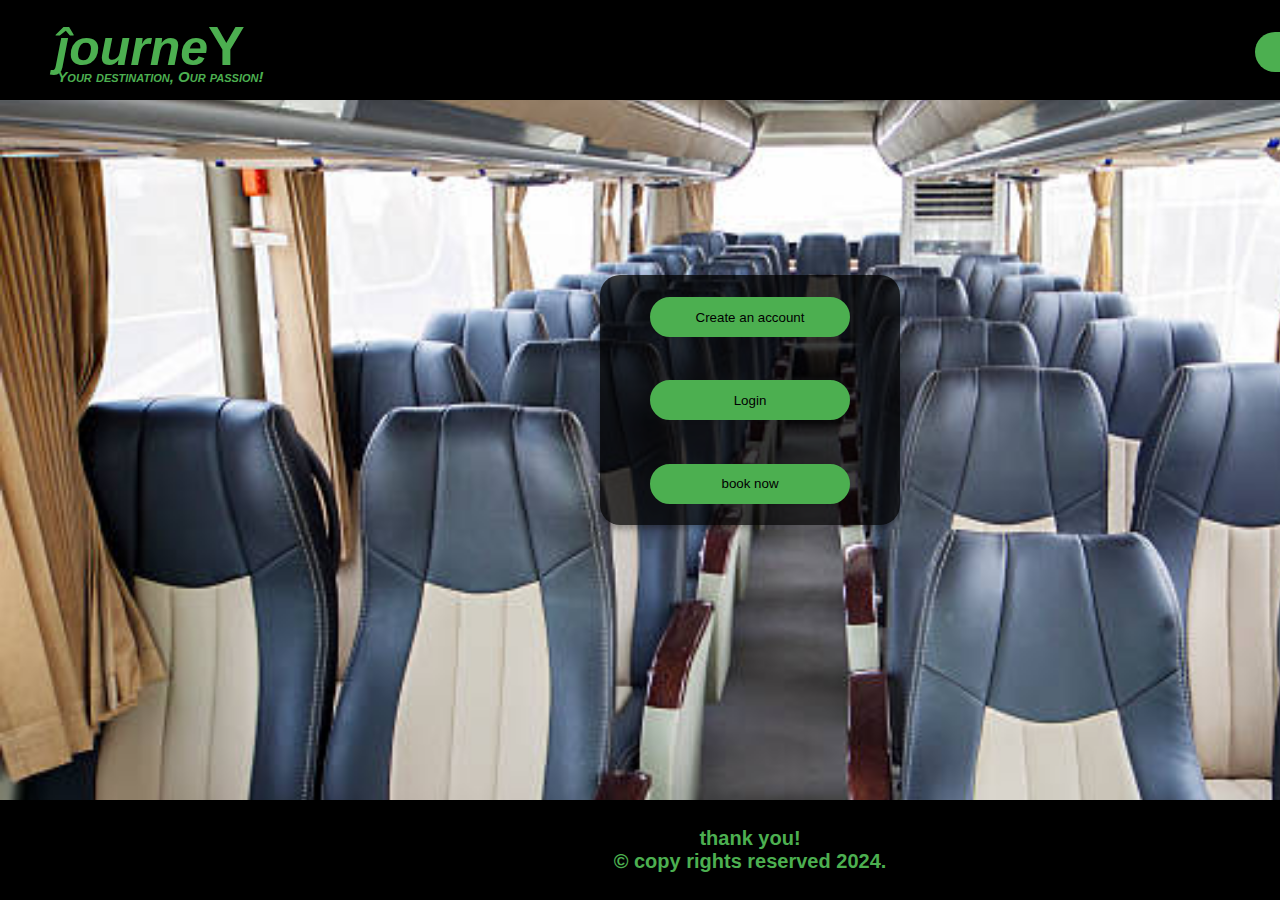
<file: index.html>
<!DOCTYPE html>
<html lang="en">

<head>
    <meta charset="UTF-8">
    <meta name="viewport" content="width=device-width, initial-scale=1.0">
    <title>journeY</title>
    <style>
        * {
            margin: 0px;
            padding: 0px;
        }

        nav {
            position: fixed;
            height: 100px;
            width: 1500px;
            background-color: black;
            display: flex;
            flex-direction: row;
            justify-content: flex-start;
            align-items: center;
            align-content: center;


            #p {
                width: 300px;
                display: flex;
                flex-direction: column;
                justify-content: center;
                align-items: center;
                line-height: 50px;
                font-size: 50px;
                font-weight: bolder;
                font-style: italic;
                font-family: 'Gill Sans', 'Gill Sans MT', Calibri, 'Trebuchet MS', sans-serif;
                color: #4caf50;
            }

            #contact {
                margin-bottom: 10px;
                position: absolute;
                right: 70px;
                height: 100px;
                width: 200px;
                display: flex;
                flex-direction: column;
                justify-content: center;
                align-items: center;
            }

        }

        #section {
            margin: 0px;
            padding: 0px;
            height: 800px;
            width: 1500px;
            background-image: url(bus.jpg);
            background-repeat: no-repeat;
            background-size: cover;
            display: flex;
            flex-direction: column;
            justify-content: center;
            align-content: center;
            align-items: center;


            #account {
                margin: 0px;
                padding: 0px;
                width: 300px;
                height: 250px;
                background-color: black;
                display: flex;
                flex-direction: column;
                justify-items: center;
                justify-content: center;
                align-content: center;
                border-radius: 10px;
                background: rgba(0, 0, 0, 0.75);
                box-shadow: 0 4px 6px rgba(0, 0, 0, 0.3);
                border: 1px solid rgba(255, 255, 255, 0.3);

                align-items: center;
                border: 2px;
                border-radius: 20px;

                .button {
                    margin: auto;
                    height: 65px;
                    width: 200px;

                }
            }
        }

        button {
            height: 40px;
            width: 200px;
            margin-top: 13px;
            cursor: pointer;

        }

        footer {
            margin: 0px;
            padding: 0px;
            height: 100px;
            width: 1500px;
            display: flex;
            flex-direction: row;
            justify-content: center;
            align-items: center;
            background-color: black;
            color: #4caf50;
            font-size: 20px;
            font-weight: bolder;

        }

        p {
            font-family: 'Lucida Sans', 'Lucida Sans Regular', 'Lucida Grande', 'Lucida Sans Unicode', Geneva, Verdana, sans-serif;
        }



        #logotag {
            font-size: 15px;
            line-height: 7px;
            font-variant: small-caps;

        }
    </style>
</head>

<body>
    <div id="nav">
        <header>
            <nav>
                <div id="p">
                    <p id="logotext">&jcirc;ourne<span style="font-size: 55px; font-style: normal;">Y</span></p>

                    <p id="logotag">&nbsp;&nbsp;&nbsp;&nbsp;&nbsp;Your destination, Our passion!</p>

                </div>
                <div id="contact">
                    <button onclick="location.href='mailto:nandishashokmannur@gmail.com';"
                        style="width: 150px;border: 2px;border-radius: 20px;background-color:#4caf50;">
                        contact us
                    </button>

                </div>
            </nav>
        </header>
    </div>

    <div id="section">
        <section>
            <div id="account">
                <div class="button">
                    <button onclick="location.href='account.html';"
                        style="border: 2px solid #4caf50;border-radius: 20px; background-color: #4caf50;margin-bottom: 50px;">
                        Create an account
                    </button>
                </div>

                <div class="button">
                    <button onclick="location.href='login.html';"
                        style="border: 2px solid #4caf50;border-radius: 20px; background-color: #4caf50;">
                        Login
                    </button>
                </div>
                <div class="button">
                    <button onclick="location.href='book.html';"
                        style="border: 2px solid #4caf50;border-radius: 20px; background-color: #4caf50;">
                        book now
                    </button>
                </div>
            </div>
        </section>
    </div>
    <div id="footer">
        <footer>
            <div>
                <p style="text-align: center;">thank you!</p>
                <p>&copy copy rights reserved 2024.</p>

            </div>
        </footer>
    </div>
</body>

</html>
</file>
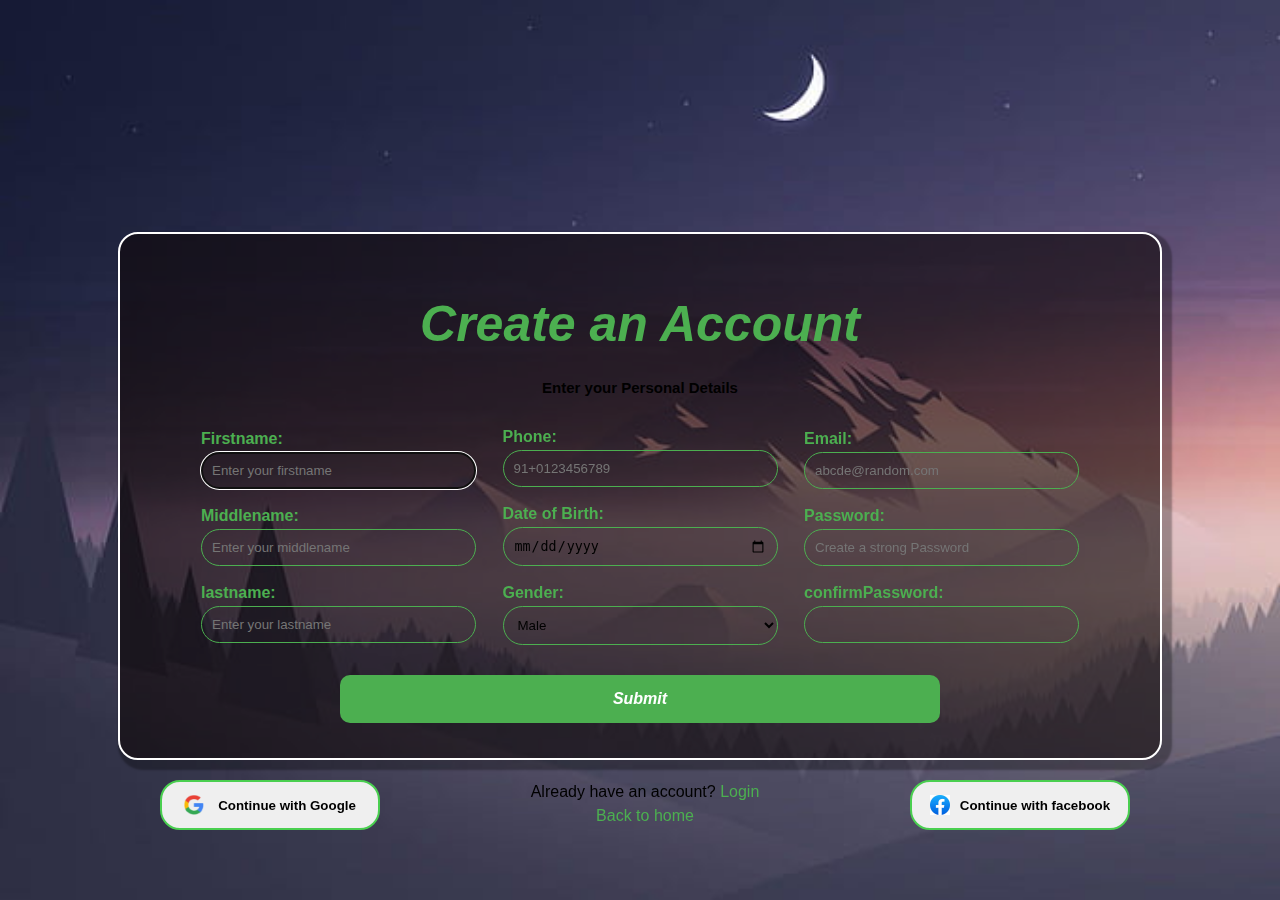
<file: account.html>
<!DOCTYPE html>
<html>

<head>
    <title>HTML Login Form</title>
    <link rel="stylesheet" href="account.css">
</head>

<body id="aa">
    <div id="blur">


        <div id="pain">

            <div id="pain1">
                <h1 id="p1">Create an Account</h1>
                <h3 id="p2">Enter your Personal Details</h3>
            </div>
            <div id="pain2">
                <form action="">
                    <div id="nand">
                        <div id="name">
                            <label class="p3" for="first">
                                Firstname:
                            </label>
                            <input class="p5" type="text" id="first" name="first" placeholder="Enter your firstname"
                                autocomplete="on" required autofocus>

                            <label class="p3" for="Middlename">
                                Middlename:
                            </label>
                            <input class="p5" type="text" id="Middlename" name="Middlename"
                                placeholder="Enter your middlename" autocomplete="on">
                            <label class="p3" for="lastname">
                                lastname:
                            </label>
                            <input class="p5" type="text" id="lastname" name="lastname"
                                placeholder="Enter your lastname" autocomplete="on" required>
                        </div>
                        <div id="Phone">
                            <label class="p3" for="Phone">
                                Phone:
                            </label>
                            <input class="p5" type="tel" id="Phone" name="Phone" placeholder="91+0123456789"
                                pattern="[0-9]{2}+[0-9]{10}" required>
                            <label id="p3" for="Dateofbirth">
                                Date of Birth:
                            </label>
                            <input class="p5" type="date" id="Dateofbirth" name="Dateofbirth" required>
                            <label class="p3" for="Gender">
                                Gender:
                            </label>
                            <select class="p5" type="Gender" id="Gender" name="Gender" required>
                                <option value="Male">Male</option>
                                <option value="ale">Female</option>
                                <option value="Male">Other</option>
                            </select>
                        </div>
                        <div id="email">
                            <label class="p3" for="Email">
                                Email:
                            </label>
                            <input class="p5" type="email" id="Email" name="Email" placeholder="abcde@random.com"
                                required autocomplete="on">

                            <label class="p3" for="Password">
                                Password:
                            </label>
                            <input class="p5" type="password" id="Password" name="Password"
                                placeholder="Create a strong Password" required>
                            <label class="p3" for="confirmPassword">
                                confirmPassword:
                            </label>
                            <input class="p5" type="password" id="confirmPassword" name="confirmPassword" required>
                        </div>
                    </div>

                    <div class="wrap">
                        <button type="submit">
                            Submit
                        </button>
                    </div>
                </form>
            </div>


        </div>
    </div>
  
    <div id="b">
        <div id="ba">
            <button id="google" style="border: 2px solid #4acf50; border-radius: 20px;"
                onclick="location.href='google.com';">
                <div class="b1">
                    <img src="google2.png" alt="google">
                    <p>Continue with Google</p>
                </div>
            </button>
            <div id="b2"> Already have an account?
                <a class="back" href="login.html">
                    Login
                </a>
                <br>
                <a class="back" href="/">Back to home</a>
            </div>
            <button id="facebook" style="border: 2px solid #4acf50; border-radius: 20px;"
                onclick="location.href='facebook.com';">
                <div class="b1">
                    <img src="facebook1.png" alt="facebook">
                    <p>Continue with facebook</p>
                </div>
            </button>
        </div>

    </div>


</body>

</html>
</file>
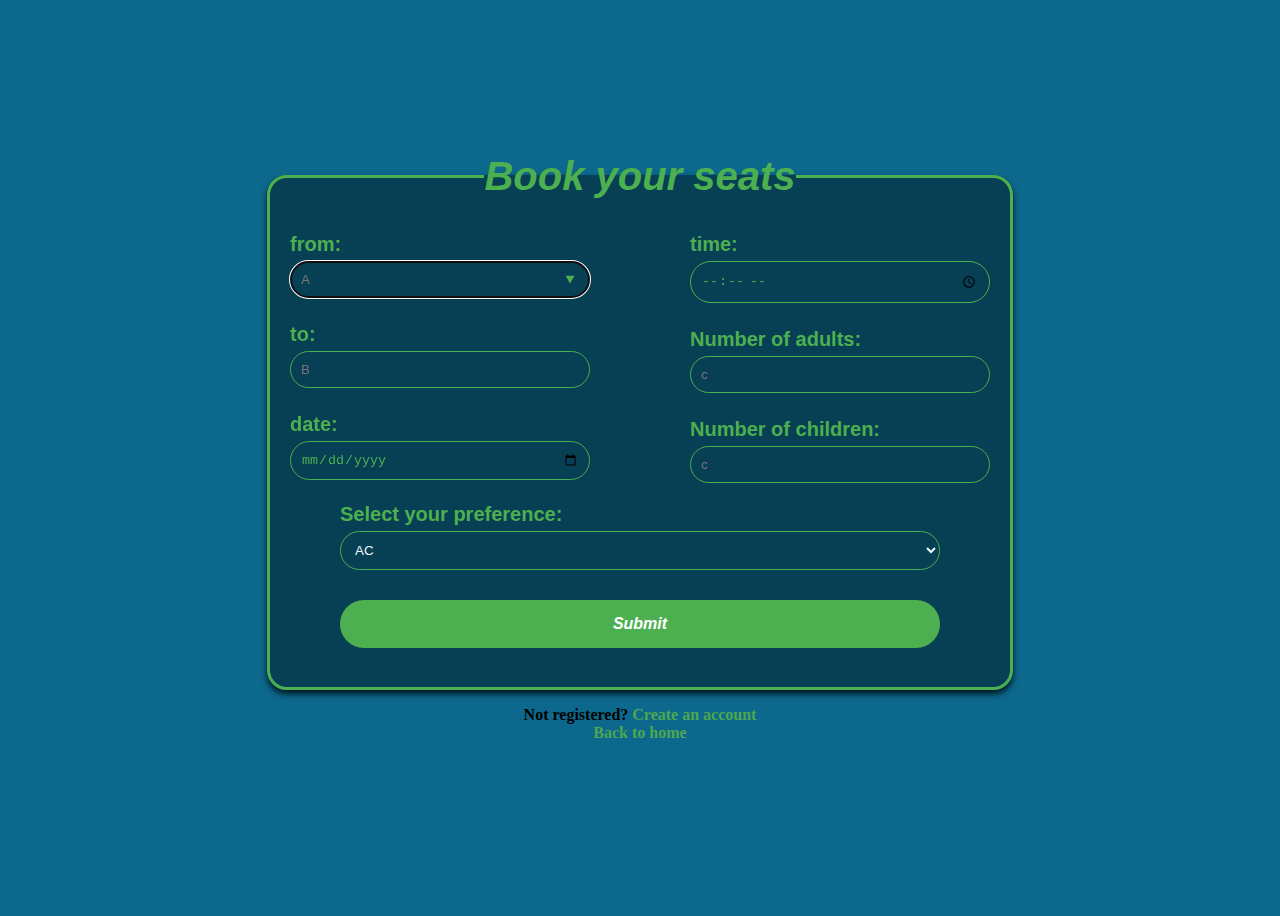
<file: book.html>
<!DOCTYPE html>
<html>

<head>
    <title>booking page</title>
    <link rel="stylesheet" href="book.css">
    <link rel="icon" href="Screenshot_18.png">
</head>

<body id="book1">

    <div class="book2">
        <fieldset id="book3">
            <legend>Book your seats</legend>


            <form action="">
                <div id="s">
                    <div id="p">
                        <label for="from" id="a">
                            from:
                        </label>
                        <input type="text" id="from" list="fro" name="from" placeholder="A" required autofocus="on">
                        <datalist id="fro">
                            <option>banglore</option>
                            <option>bagalkot</option>
                            <option>hubli</option>
                        </datalist>

                        <label for="to" id="b">
                            to:
                        </label>
                        <input type="text" id="to" list="fro" name="to" placeholder="B" required>

                        <label for="date" id="c">
                            date:
                        </label>

                        <input type="date" id="date" name="date" placeholder="B" min="2024-11-18" max="2024-11-25"
                            required>
                    </div>
                    <div id="q">
                        <label for="time" id="d">
                            time:
                        </label>
                        <input type="time" id="time" name="time" placeholder="B" min="" max="" required>

                        <label for="numberofadults" id="e">
                            Number of adults:
                        </label>
                        <input type="number" id="numberofadults" name="numberofadults" placeholder="c" min="1" max="20"
                            required>
                        <label for="numberofchildren" id="f">
                            Number of children:
                        </label>
                        <input type="number" id="numberofchildren" name="numberofchildren" placeholder="c" min="0"
                            max="20" required>
                    </div>
                </div>
                <div id="r">
                    <label for="service-type" id="g" class="wrap">Select your preference:</label>
                    <select id="service-type" name="service-type" required>
                        <option value="ac">AC</option>
                        <option value="non_ac">Non-AC</option>
                    </select>


                    <div class="wrap">
                        <button type="submit">Submit</button>
                    </div>
                </div>
            </form>
        </fieldset>
        <div id="t">
            <p style="text-align: center;font-weight: bolder;">Not registered?
                <a href="account.html" style="text-decoration: none;color: #4ca750;">
                    Create an account
                </a>
                <br>
                <a href="/" style="text-decoration: none;color: #4ca750;">Back to home</a>
            </p>
        </div>
    </div>

</body>

</html>
</file>
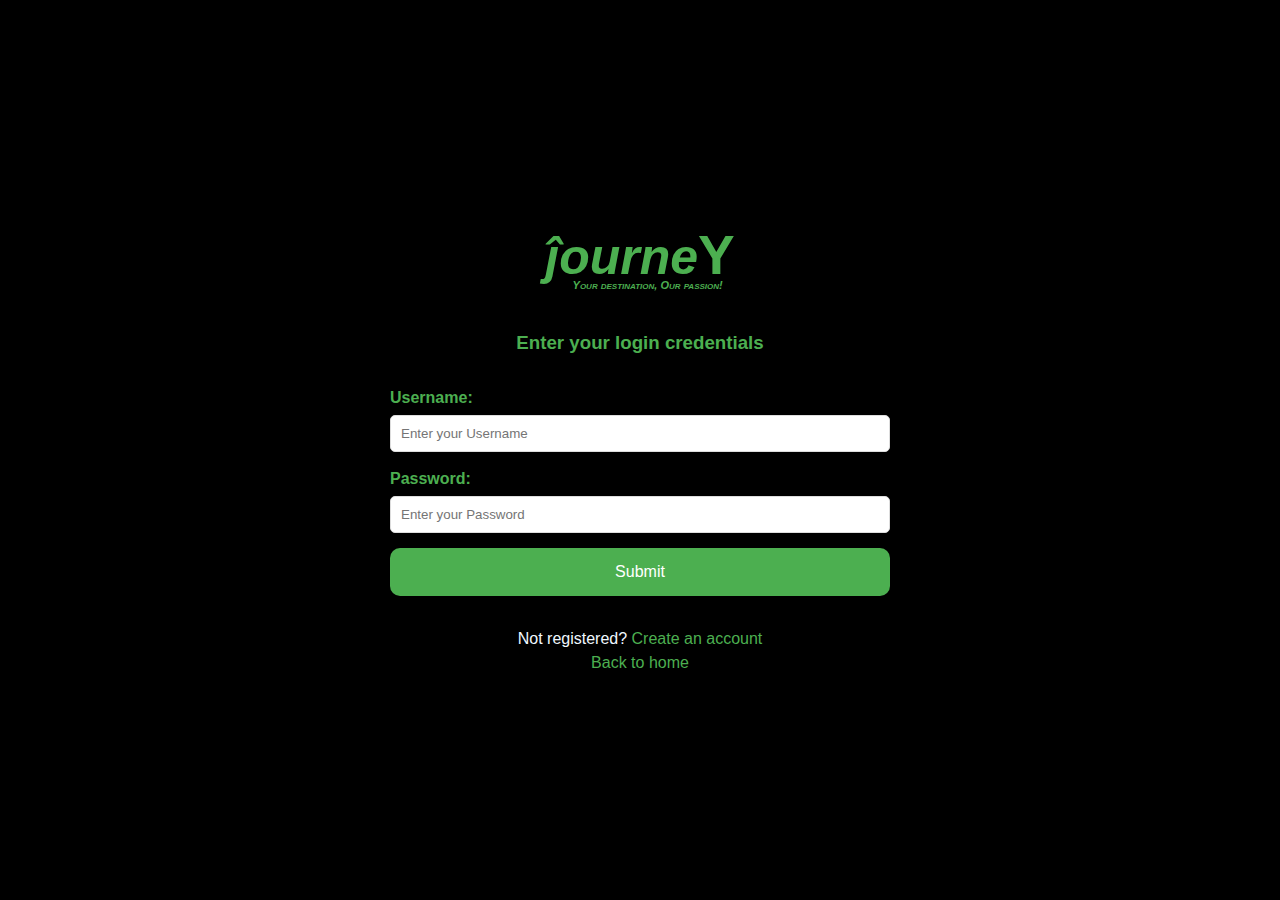
<file: login.html>
<!DOCTYPE html>
<html>

<head>
    <title>HTML Login Form</title>
    <link rel="stylesheet" href="login.css">
</head>

<body>
    <div class="main">

        <h1>
            <div id="p">
                <p id="logotext">&jcirc;ourne<span style="font-size: 55px; font-style: normal;">Y</span></p>

                <p id="logotag">&nbsp;&nbsp;&nbsp;&nbsp;&nbsp;Your destination, Our passion!</p>
            </div>
        </h1>


        <h3 style="color: #4caf50;">Enter your login credentials</h3>
<div id="form">
        <form action="">
            <label for="first">
                Username:
            </label>
            <input type="text" id="first" name="first" placeholder="Enter your Username" required>

            <label for="password">
                Password:
            </label>
            <input type="password" id="password" name="password" placeholder="Enter your Password" required>

            <div class="wrap">
                <button type="submit">
                    Submit
                </button>
            </div>
        </form>
    </div>
        <p style="color: aliceblue;">Not registered?
            <a href="account.html" style="text-decoration: none;color: #4caf50;">
                Create an account
            </a>
            <br>
            <a href="/" style="text-decoration: none;color: #4caf50;">Back to home</a>
        </p>
    </div>
</body>

</html>
</file>
<file: account.css>
body {
    display: flex;
    flex-direction: column;
    align-items: center;
    justify-content: flex-end;
    font-family: sans-serif;
    line-height: 1.5;
    min-height: 100vh;
    background-image: url(account.jpg);
    background-repeat: no-repeat;
    background-size: cover;
    flex-wrap: wrap;
    margin: 0;

    #blur {

        height: fit-content;
        width: fit-content;
        background: rgba(14, 5, 5, 0.6);
        box-shadow: 5px 5px 2px 5px rgba(0, 0, 0, 0.3);
        /* backdrop-filter: blur(10px); */
        border: 2px solid rgb(255, 255, 255);
        border-radius: 20px;
    }

    #pain {
        margin: 20px;
        display: flex;
        justify-content: center;
        flex-direction: column;
        align-items: center;
        flex-wrap: wrap;
        flex-shrink: initial;
        width: 1000px;
        height: auto;


        #pain1 {
            text-align: center;

            #p1 {
                font-size: 50px;
                font-weight: bolder;
                font-family: 'Segoe UI', Tahoma, Geneva, Verdana, sans-serif;
                font-style: italic;
                text-align: center;
                color: #4CAF50;
                margin-bottom: 10px;
            }

            #p2 {
                font-size: 15px;
                text-align: center;
            }
        }

        #pain2 {
            display: flex;
            flex-direction: row;
            justify-content: space-around;
            margin: 0px;
            height: auto;
            width: 100%;
            padding: 0px;

            flex-wrap: wrap;
            flex-shrink: initial;
            /* background: rgba(0, 0, 0, 0.70);
            box-shadow: 0 4px 6px rgba(0, 0, 0, 0.2);
            border: 1px solid rgba(255, 255, 255, 0.3); */




            form {
                height: auto;
                width: 95%;
                display: flex;
                flex-direction: column;
                justify-content: center;

                align-items: center;

                label {
                    display: block;
                    margin-top: 10px;
                    margin-bottom: 5px;
                    text-align: left;
                    color: #4CAF50;
                    font-weight: bold;
                    width: 250px;
                    height: 20px;
                }

                .p5 {
                    /* input */
                    display: block;

                    margin-bottom: 15px;
                    padding: 10px;
                    box-sizing: border-box;
                    border: 1px solid #4CAF50;
                    border-radius: 40px;
                    width: 275px;
                    background: rgba(0, 0, 0, 0);

                   ::-webkit-inner-spin-button[type="date"] {
                        background-color: #4CAF50;opacity: 0;
                        
                        color: #4CAF50;
                    }
                }


                #nand {
                    display: flex;
                    flex-direction: row;
                    justify-content: space-evenly;
                    align-items: center;
                    align-items: center;
                    height: auto;
                    width: 98%;
                }

                .wrap {
                    height: auto;
                    width: 600px;

                    button {
                        padding: 15px;
                        border-radius: 10px;
                        margin-top: 15px;
                        margin-bottom: 15px;
                        border: none;
                        color: white;
                        cursor: pointer;
                        background-color: #4CAF50;
                        width: 100%;
                        font-size: 16px;
                        font-weight: bolder;
                        font-style: italic;
                        display: flex;
                        justify-content: center;
                        align-items: center;
                    }
                }
            }
        }

    }


    #b {
        margin: 20px 20px 20px 20px;
        width: 1000px;
        height: 100px;




        #ba {
            margin: 0px 20px 0px 20px;
            width: 97%;
            height: 50px;
            display: flex;
            flex-direction: row;
            justify-content: space-between;
            align-content: center;



            .b1 {
                padding: 2px;
                display: flex;
                flex-direction: row;
                justify-content: space-evenly;
                align-content: center;
                align-items: center;
                height: 30px;
                width: 200px;
                font-weight: bold;


            }


        }

        #b2 {
            .back {
                text-decoration: none;
                text-align: center;
                color: #4CAF50;


            }

            text-align: center;

        }


    }
}
</file>
<file: book.css>
* {
    margin: opx;
    padding: 0px;
}

#book1 {
    /* background-image: url(Place-5.jpg); */background-color: rgb(12, 105, 141);
    background-size: cover;
    background-repeat: no-repeat;
    height: 100vh;
    display: flex;
    flex-direction: row;
    justify-content: center;
    align-items: center;
}

#book2 {
    display: flex;
    flex-direction: column;
    justify-content: center;
    align-content: center;
    align-items: last baseline;
    width: 100vh;


}



#book3 {
    background: rgba(0, 0, 0, 0.4);
    box-shadow: 0 4px 6px rgba(0, 0, 0, 0.8);
    border: 3px solid rgba(255, 255, 255, 0.3);
   

    label {
        display: block;
        width: 100%;
        margin-top: 10px;
        margin-bottom: 5px;
        text-align: left;
        color: #4CAF50;
        font-weight: bolder;
        font-family: 'Gill Sans', 'Gill Sans MT', Calibri, 'Trebuchet MS', sans-serif;
        font-size: 20px;
        

    }

    select {
        display: block;
        width: 100%;
        margin-bottom: 15px;
        padding: 10px;
        box-sizing: border-box;
        border: 1px solid #4CAF50;
        border-radius: 40px;
        width: 600px;background: rgba(0, 0, 0, 0);color: aliceblue;
    }

    input {
        display: block;
        width: 100%;
        margin-bottom: 15px;
        padding: 10px;
        box-sizing: border-box;
        border: 1px solid #4CAF50;
        border-radius: 40px;
        width: 300px;
        flex-wrap: wrap;background: rgba(0, 0, 0, 0);color: #4CAF50;
        

    }

    button {
        display: flex;
        justify-content: center;
        align-items: center;

        padding: 15px;
        border-radius: 40px;
        margin-top: 15px;
        margin-bottom: 15px;
        border: none;
        color: white;
        cursor: pointer;
        background-color: #4CAF50;
        width: 100%;
        font-size: 16px;
         font-style: italic;
         font-weight: bolder;
    }


    legend {
        font-size: 40px;
        font-weight: bolder;
        font-family: 'Segoe UI', Tahoma, Geneva, Verdana, sans-serif;
        font-style: italic;line-height: 25px;
        color: #4CAF50;
    }

    form {
        display: flex;
        flex-direction: row;
        justify-content: center;
        align-content: center;
        align-items: center;

        flex-wrap: wrap;

        width: 700px;
        height: 500px;

    }

    #s {
        display: flex;
        flex-direction: row;
        justify-content: center;
        align-content: center;
        width: 500px;
        height: 300px;

    }

    #p {
        margin: 50px;
        display: flex;
        flex-direction: column;

        align-content: center;
        height: 290px;
        width: 300px;

    }

    #q {
        margin: 50px;
        display: flex;
        flex-direction: column;
        height: 290px;
        width: 300px;

        align-content: center;
    }

    #r {
        margin: 40px;
        display: flex;
        flex-direction: column;
        justify-content: flex-end;
        align-content: center;
        width: 600px;
        height: 150px;

        align-content: space-evenly;
    }

    #t{
        text-align: center;
        
    }


    display: flex;
    flex-direction: row;
    justify-content: center;
    align-content: center;
    align-items: center;
    margin: 5px;
    background-color: fff;
    border-radius: 15px;
    /* box-shadow: 0 0 20 px rgba(0, 0, 0, 0, 2);*/
    padding: 10px 20px;
    /* transition:0.2s; */
    width: 700px;
    height: 500px;
    text-align: center;
    border-radius: 20px;
    border-color: #4CAF50;

}
</file>
<file: login.css>
body {
    display: flex;
    background-color: black;

    align-items: center;
    justify-content: center;
    font-family: sans-serif;
    line-height: 1.5;

    min-height: 100vh;
    background: black;
    flex-direction: row;


    margin: 0;
    padding: 0px;


}


.main {
    display: flex;
    flex-direction: column;
    justify-content: center;
    align-items: center;
    background-color: fff;
    border-radius: 15px;
    box-shadow: 0 0 20 px rgba(0, 0, 0, 0, 2);
    padding: 10px 20px;
    transition: transform 0.2s;
    width: 500px;
    text-align: center;

}
#form{
    width: 500px;
}

h1 {
    font-weight: bolder;
    font-style: italic;
    font-family: 'Gill Sans', 'Gill Sans MT', Calibri, 'Trebuchet MS', sans-serif;

    color: #4CAF50
}

label {
    display: block;
    width: 100%;
    margin-top: 10px;
    margin-bottom: 5px;
    text-align: left;
    color: #4CAF50;
    font-weight: bold;
}

input {
    display: block;
    width: 100%;
    margin-bottom: 15px;
    padding: 10px;
    box-sizing: border-box;
    border: 1px solid #ddd;
    border-radius: 5px;
    color: #4CAF50;
}

button {
    padding: 15px;
    border-radius: 10px;
    margin-top: 15px;
    margin-bottom: 15px;
    border: none;
    color: white;
    cursor: pointer;
    background-color: #4CAF50;
    width: 100%;
    font-size: 16px;
    display: flex;
    justify-content: center;
    align-items: center;
}

#logo {
    width: 100px;
    height: 0px;
    background-image: url(Screenshot_18.png);
    background-repeat: no-repeat;
    background-size: contain;
}

#p {text-align: center;
    #logotext{margin: 0px;
    line-height: 50px;
    font-size: 50px;
    font-weight: bolder;
    font-style: italic;
    font-family: 'Gill Sans', 'Gill Sans MT', Calibri, 'Trebuchet MS', sans-serif;
    color: #4caf50;}
}

#logotag {margin: 0px;
    font-size: 11px;
    line-height: 7px;
    font-variant: small-caps;

}
</file>
